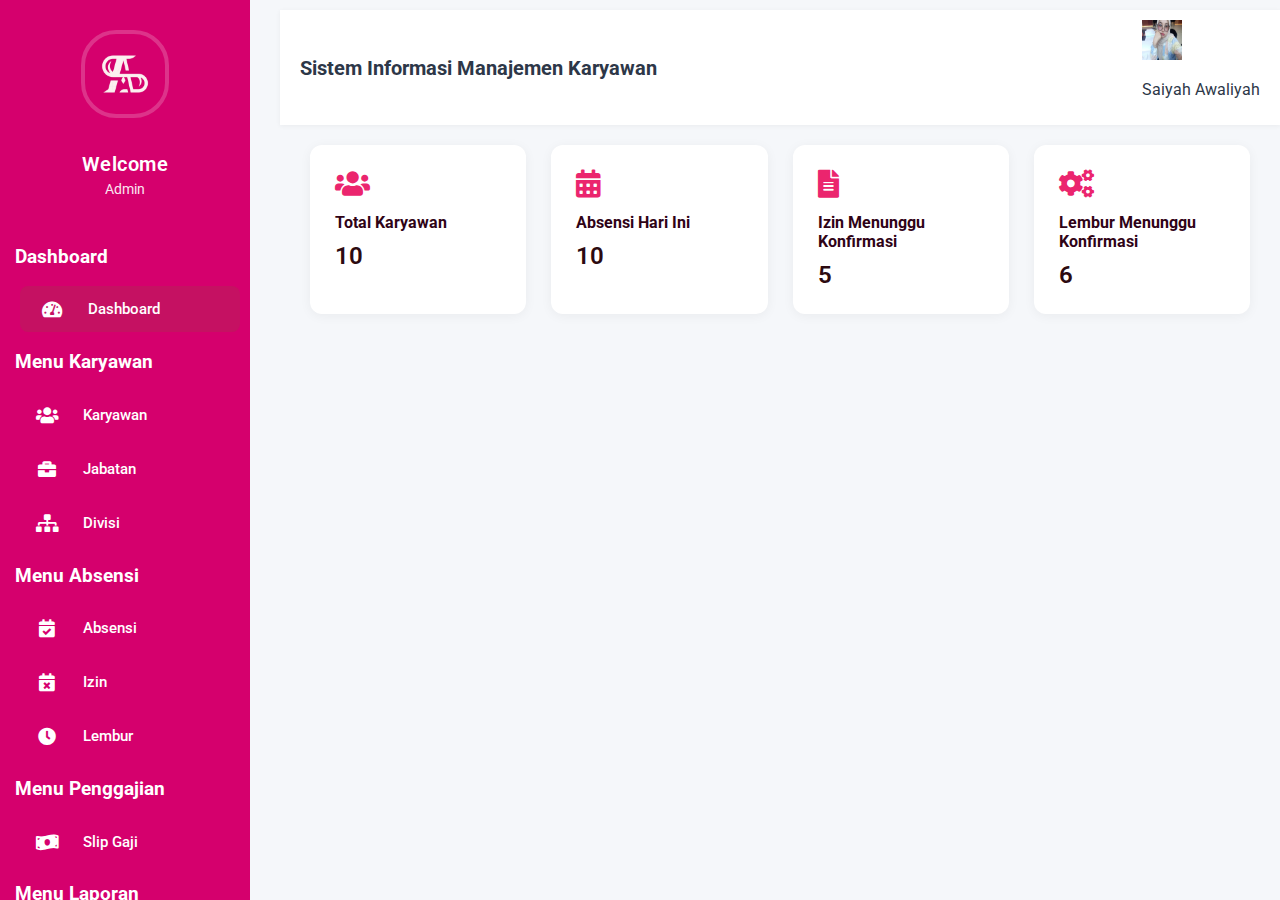
<file: index.html>
<!DOCTYPE html>
<html>
 <head>
  <title>
   (Saiyah Awaliyah_05TPLP005)Sistem Informasi Manajemen Karyawan)
  </title>
  <meta charset="UTF-8">
  <meta http-equiv="X-UA-Compatible" content="IE=edge">
  <meta name="viewport" content="width=device-width, initial-scale=1.0">
  <link href="https://cdnjs.cloudflare.com/ajax/libs/font-awesome/5.15.3/css/all.min.css" rel="stylesheet"/>
  <link href="https://fonts.googleapis.com/css2?family=Roboto:wght@400;500;700&amp;display=swap" rel="stylesheet"/>
  <link rel="stylesheet" href="style.css">
  <link rel="script" href="script.js">
  
 
  <script>
         function showSection(sectionId) {
            // Hide all sections first 
            var sections = document.querySelectorAll('.content-section'); 
            sections.forEach(function(section) { 
                section.style.display = 'none'; 
                section.classList.remove('active'); 
            }); 

            // Remove active class from all sidebar links 
            var sidebarLinks = document.querySelectorAll('.sidebar-menu a'); 
            sidebarLinks.forEach(function(link) { 
                link.classList.remove('active'); 
            }); 

            // Show the selected section and add active class 
            var selectedSection = document.getElementById(sectionId); 
            if (selectedSection) { 
                selectedSection.style.display = 'block'; 
                selectedSection.classList.add('active'); 
            } 

            // Add active class to clicked sidebar link 
            var activeLink = document.querySelector(`a[onclick="showSection('${sectionId}')"]`); 
            if (activeLink) { 
                activeLink.classList.add('active'); 
            } 

            // Special handling for logout 
            if (sectionId === 'logout') { 
                // Redirect to login.html
                window.location.href = 'login.html'; 
            } 
        }

        // When page loads, show dashboard by default 
        document.addEventListener('DOMContentLoaded', function() { 
            showSection('dashboard'); 
        });
        
       // Fungsi untuk mencari data karyawan
       function searchKaryawan() {
            const input = document.getElementById('searchKaryawan');
            const filter = input.value.toLowerCase();
            const table = document.getElementById('karyawanTableBody');
            const tr = table.getElementsByTagName('tr');

            for (let i = 0; i < tr.length; i++) {
                const td = tr[i].getElementsByTagName('td')[2]; // Kolom Nama Karyawan
                if (td) {
                    const txtValue = td.textContent || td.innerText;
                    tr[i].style.display = txtValue.toLowerCase().indexOf(filter) > -1 ? "" : "none";
                }
            }
        }

        // Fungsi untuk menambah data karyawan
        function addKaryawan() {
            const id = document.getElementById('inputIDKaryawan').value;
            const nama = document.getElementById('inputNamaKaryawan').value;
            const email = document.getElementById('inputEmailKaryawan').value;
            const alamat = document.getElementById('inputAlamatKaryawan').value;
            const jabatan = document.getElementById('inputJabatanKaryawan').value;

            const tableBody = document.getElementById('karyawanTableBody');
            const rowCount = tableBody.rows.length + 1; // Menghitung nomor urut

            const row = `<tr>
                <td>${rowCount}</td>
                <td>${id}</td>
                <td>${nama}</td>
                <td>${email}</td>
                <td>${alamat}</td>
                <td>${jabatan}</td>
                <td>
                    <a href="#" class="action-btn edit" onclick="editKaryawan(this)"><i class="fas fa-edit"></i></a>
                    <a href="#" class="action-btn delete" onclick="deleteKaryawan(this)"><i class="fas fa-trash"></i></a>
                </td>
            </tr>`;
            tableBody.innerHTML += row;

            // Reset form input
            document.getElementById('inputIDKaryawan').value = '';
            document.getElementById('inputNamaKaryawan').value = '';
            document.getElementById('inputEmailKaryawan').value = '';
            document.getElementById('inputAlamatKaryawan').value = '';
            document.getElementById('inputJabatanKaryawan').value = '';
        }

        // Fungsi untuk menghapus data karyawan
        function deleteKaryawan(row) {
            const i = row.parentNode.parentNode.rowIndex; // Mendapatkan indeks baris
            document.getElementById('karyawanTableBody').deleteRow(i - 1); // Menghapus baris
        }

        // Fungsi untuk mengedit data karyawan
        function editKaryawan(row) {
            const i = row.parentNode.parentNode.rowIndex; // Mendapatkan indeks baris
            const table = document.getElementById('karyawanTableBody');
            const selectedRow = table.rows[i - 1]; // Mendapatkan baris yang dipilih

            // Mengisi form input dengan data yang ada
            document.getElementById('inputIDKaryawan').value = selectedRow.cells[1].innerText; 
            document.getElementById('inputNamaKaryawan').value = selectedRow.cells[2].innerText; 
            document.getElementById('inputEmailKaryawan').value = selectedRow.cells[3].innerText; 
 document.getElementById('inputAlamatKaryawan').value = selectedRow.cells[4].innerText; 
            document.getElementById('inputJabatanKaryawan').value = selectedRow.cells[5].innerText; 

            // Menghapus baris yang dipilih
            deleteKaryawan(row);
        }
        function searchJabatan() {
            const input = document.getElementById('searchJabatan');
            const filter = input.value.toLowerCase();
            const table = document.getElementById('jabatanTableBody');
            const tr = table.getElementsByTagName('tr');

            for (let i = 0; i < tr.length; i++) {
                const td = tr[i].getElementsByTagName('td')[2]; // Kolom Nama Jabatan
                if (td) {
                    const txtValue = td.textContent || td.innerText;
                    tr[i].style.display = txtValue.toLowerCase().indexOf(filter) > -1 ? "" : "none";
                }
            }
        }

        // Fungsi untuk menambah data jabatan
        function addJabatan() {
            const kode = document.getElementById('inputKodeJabatan').value;
            const nama = document.getElementById('inputNamaJabatan').value;

            const tableBody = document.getElementById('jabatanTableBody');
            const rowCount = tableBody.rows.length + 1; // Menghitung nomor urut

            const row = `<tr>
                <td>${rowCount}</td>
                <td>${kode}</td>
                <td>${nama}</td>
                <td>
                    <a href="#" class="action-btn edit"><i class="fas fa-edit"></i></a>
                    <a href="#" class="action-btn delete" onclick="deleteJabatan(this)"><i class="fas fa-trash"></i></a>
                </td>
            </tr>`;
            tableBody.innerHTML += row;

            // Reset form input
            document.getElementById('inputKodeJabatan').value = '';
            document.getElementById('inputNamaJabatan').value = '';
        }

        // Fungsi untuk mencari data jabatan
        function searchJabatan() {
            const input = document.getElementById('searchJabatan');
            const filter = input.value.toLowerCase();
            const table = document.getElementById('jabatanTableBody');
            const tr = table.getElementsByTagName('tr');

            for (let i = 0; i < tr.length; i++) {
                const td = tr[i].getElementsByTagName('td')[2]; // Kolom Nama Jabatan
                if (td) {
                    const txtValue = td.textContent || td.innerText;
                    tr[i].style.display = txtValue.toLowerCase().indexOf(filter) > -1 ? "" : "none";
                }
            }
        }

        // Fungsi untuk menghapus data jabatan
        function deleteJabatan(row) {
            const i = row.parentNode.parentNode.rowIndex; // Mendapatkan indeks baris
            document.getElementById('jabatanTableBody').deleteRow(i - 1); // Menghapus baris
        }

        // Fungsi untuk menambah data divisi
        function addDivisi() {
            const id = document.getElementById('inputIDDivisi').value;
            const nama = document.getElementById('inputNamaDivisi').value;

            const tableBody = document.getElementById('divisiTableBody');
            const rowCount = tableBody.rows.length + 1; // Menghitung nomor urut

            const row = `<tr>
                <td>${rowCount}</td>
                <td>${id}</td>
                <td>${nama}</td>
                <td>
                    <a href="#" class="action-btn edit"><i class="fas fa-edit"></i></a>
                    <a href="#" class="action-btn delete" onclick="deleteDivisi(this)"><i class="fas fa-trash"></i></a>
                </td>
            </tr>`;
            tableBody.innerHTML += row;

            // Reset form input
            document.getElementById('inputIDDivisi').value = '';
            document.getElementById('inputNamaDivisi').value = '';
        }

        // Fungsi untuk mencari data divisi
        function searchDivisi() {
            const input = document.getElementById('searchDivisi');
            const filter = input.value.toLowerCase();
            const table = document.getElementById('divisiTableBody');
            const tr = table.getElementsByTagName('tr');

            for (let i = 0; i < tr.length; i++) {
                const td = tr[i].getElementsByTagName('td')[2]; // Kolom Nama Divisi
                if (td) {
                    const txtValue = td.textContent || td.innerText;
                    tr[i].style.display = txtValue.toLowerCase().indexOf(filter) > -1 ? "" : "none";
                }
            }
        }

        // Fungsi untuk menghapus data divisi
        function deleteDivisi(row) {
            const i = row.parentNode.parentNode.rowIndex; // Mendapatkan indeks baris
            document.getElementById('divisiTableBody').deleteRow(i - 1); // Menghapus baris
        }
        function searchIzin() {
            const input = document.getElementById('searchIzin');
            const filter = input.value.toLowerCase();
            const table = document.getElementById('izinTableBody');
            const tr = table.getElementsByTagName('tr');

            for (let i = 0; i < tr.length; i++) {
                const td = tr[i].getElementsByTagName('td')[1]; // Kolom Nama
                if (td) {
                    const txtValue = td.textContent || td.innerText;
                    tr[i].style.display = txtValue.toLowerCase().indexOf(filter) > -1 ? "" : "none";
                }
            }
        }

        function addAbsensi() {
            const id = document.getElementById('inputIDAbsensi').value;
            const nama = document.getElementById('inputNamaAbsensi').value;
            const tanggal = document.getElementById('inputTanggalAbsensi').value;
            const jamMasuk = document.getElementById('inputJamMasuk').value;
            const jamKeluar = document.getElementById('inputJamKeluar').value;

            if (id && nama && tanggal && jamMasuk && jamKeluar) {
                const tbody = document.getElementById('absensiTableBody');
                const rowCount = tbody.rows.length + 1; // Menghitung nomor urut

                const row = `<tr>
                    <td>${rowCount}</td>
                    <td>${id}</td>
                    <td>${nama}</td>
                    <td>${tanggal}</td>
                    <td>${jamMasuk}</td>
                    <td>${jamKeluar}</td>
                    <td>
                        <a href="#" class="action-btn edit"><i class="fas fa-edit"></i></a>
                        <a href="#" class="action-btn delete" onclick="deleteAbsensi(this)"><i class="fas fa-trash "></i></a>
                    </td>
                </tr>`;
                tbody.innerHTML += row;
                clearForm();
            } else {
                alert("Semua kolom harus diisi!");
            }
        }

        function deleteAbsensi(element) {
            element.parentNode.parentNode.remove();
        }

        function searchAbsensi() {
            const query = document.getElementById('searchAbsensi').value.toLowerCase();
            const rows = document.getElementById('absensiTableBody').rows;
            for (let i = 0; i < rows.length; i++) {
                const nama = rows[i].cells[2].textContent.toLowerCase();
                if (nama.includes(query)) {
                    rows[i].style.display = '';
                } else {
                    rows[i].style.display = 'none';
                }
            }
        }

        function clearForm() {
            document.getElementById('inputIDAbsensi').value = '';
            document.getElementById('inputNamaAbsensi').value = '';
            document.getElementById('inputTanggalAbsensi').value = '';
            document.getElementById('inputJamMasuk').value = '';
            document.getElementById('inputJamKeluar').value = '';
        }

        // Fungsi untuk menambah data izin
        function addIzin() {
            const id = document.getElementById('inputIDIzin').value;
            const nama = document.getElementById('inputNamaIzin').value;
            const tanggal = document.getElementById('inputTanggalIzin').value;
            const keterangan = document.getElementById('inputKeteranganIzin').value;
            const status = document.getElementById('inputStatusIzin').value; // Ambil nilai status dari dropdown

            const tableBody = document.getElementById('izinTableBody');
            const rowCount = tableBody.rows.length + 1; // Menghitung nomor urut

            const row = `<tr>
                <td>${rowCount}</td>
                <td>${id}</td>
                <td>${nama}</td>
                <td>${tanggal}</td>
                <td>${keterangan}</td>
                <td>${status}</td> <!-- Tambahkan status ke baris -->
                <td>
                    <a href="#" class="action-btn edit"><i class="fas fa-edit"></i></a>
                    <a href="#" class="action-btn delete" onclick="deleteIzin(this)"><i class="fas fa-trash"></i></a>
                </td>
            </tr>`;
            tableBody.innerHTML += row;

            // Reset input fields
            resetIzinForm(); // Pastikan Anda memiliki fungsi ini untuk mereset form
        }

        // Fungsi untuk mencari data izin
        function searchIzin() {
            const input = document.getElementById('searchIzin');
            const filter = input.value.toLowerCase();
            const table = document.getElementById('izinTableBody');
            const tr = table.getElementsByTagName('tr');

            for (let i = 0; i < tr.length; i++) {
                const td = tr[i].getElementsByTagName('td')[2]; // Kolom Nama
                if (td) {
                    const txtValue = td.textContent || td.innerText;
                    tr[i].style.display = txtValue.toLowerCase().indexOf(filter) > -1 ? "" : "none";
                }
            }
        }

        // Fungsi untuk menghapus data izin
        function deleteIzin(row) {
            const i = row.parentNode.parentNode.rowIndex; // Mendapatkan indeks baris
            document.getElementById('izinTableBody').deleteRow(i - 1); // Menghapus baris
        }

        // Fungsi untuk menambah data lembur
        function addLembur() {
            const id = document.getElementById('inputIDLembur').value;
            const nama = document.getElementById('inputNamaLembur').value;
            const tanggal = document.getElementById('inputTanggalLembur').value;
            const jamLembur = document.getElementById('inputJamLembur').value;
            const keterangan = document.getElementById('inputKeteranganLembur').value;
            const status = document.getElementById('inputStatusLembur').value; // Ambil nilai status dari dropdown

            const tableBody = document.getElementById('lemburTableBody');
            const rowCount = tableBody.rows.length + 1; // Menghitung nomor urut

            const row = `<tr>
                <td>${rowCount}</td>
                <td>${id}</td>
                <td>${nama}</td>
                <td>${tanggal}</td>
                <td>${jamLembur}</td>
                <td>${keterangan}</td>
                <td>${status}</td> <!-- Tambahkan status ke baris -->
                <td>
                    <a href="#" class="action-btn edit"><i class="fas fa-edit"></i></a>
                    <a href="#" class="action-btn delete" onclick="deleteLembur(this)"><i class="fas fa-trash"></i></a>
                </td>
            </tr>`;
            tableBody.innerHTML += row;

            // Reset input fields
            resetLemburForm(); // Pastikan Anda memiliki fungsi ini untuk mereset form
        }

        // Fungsi untuk mencari data lembur
        function searchLembur() {
            const input = document.getElementById('searchLembur');
            const filter = input.value.toLowerCase();
            const table = document.getElementById('lemburTableBody');
            const tr = table.getElementsByTagName('tr');

            for (let i = 0; i < tr.length; i++) {
                const td = tr[i].getElementsByTagName('td')[2]; // Kolom Nama
                if (td) {
                    const txtValue = td.textContent || td.innerText;
                    tr[i].style.display = txtValue.toLowerCase().indexOf(filter) > -1 ? "" : "none";
                }
            }
        }

        // Fungsi untuk menghapus data lembur
        function deleteLembur(row) {
            const i = row.parentNode.parentNode.rowIndex; // Mendapatkan indeks baris
            document.getElementById('lemburTableBody').deleteRow(i - 1); // Menghapus baris
        }


        // Fungsi untuk menambah data gaji
        function addGaji() {
            const id = document.getElementById('inputIDGaji').value;
            const nama = document.getElementById('inputNamaGaji').value;
            const gajiPokok = document.getElementById('inputGajiPokok').value;
            const tunjangan = document.getElementById('inputTunjangan').value;
            const lembur = document.getElementById('inputLembur').value;
            const potongan = document.getElementById('inputPotongan').value;
            const totalGaji = document.getElementById('inputTotalGaji').value;
            const periode = document.getElementById('inputPeriode').value;

            const tableBody = document.getElementById('gajiTableBody');
            const rowCount = tableBody.rows.length + 1;

            const row = tableBody.insertRow(rowCount);
            row.innerHTML = `
                <td>${rowCount}</td>
                <td>${id}</td>
                <td>${nama}</td>
                <td>${gajiPokok}</td>
                <td>${tunjangan}</td>
                <td>${lembur}</td>
                <td>${potongan}</td>
                <td>${totalGaji}</td>
                <td>${periode}</td>
                <td><span class="badge success">Dibayar</span></td>
                <td>
                    <a href="#" class="action-btn edit" onclick="editGaji(this)"><i class="fas fa-edit"></i></a>
                    <a href="#" class="action-btn print" onclick="printSlipGaji(this)"><i class="fas fa-print"></i></a>
                    <a href="#" class="action-btn delete" onclick="deleteGaji(this)"><i class="fas fa-trash"></i></a>
                </td>
            `;

            // Simpan data ke Local Storage
            saveDataToLocalStorage();

            // Reset input fields
            document.getElementById('inputIDGaji').value = '';
            document.getElementById('inputNamaGaji').value = '';
            document.getElementById('inputGajiPokok').value = '';
            document.getElementById('inputTunjangan').value = '';
            document.getElementById('inputLembur').value = '';
            document.getElementById('inputPotongan').value = '';
            document.getElementById('inputTotalGaji').value = '';
            document.getElementById('inputPeriode').value = '';
        }

        // Fungsi untuk menyimpan data ke Local Storage
        function saveDataToLocalStorage() {
            const tableBody = document.getElementById('karyawanTableBody');
            const rows = tableBody.getElementsByTagName('tr');
            const data = [];

            for (let i = 0; i < rows.length; i++) {
                const cells = rows[i].getElementsByTagName('td');
                const rowData = {
                    id: cells[1].innerText,
                    nama: cells[2].innerText,
                    email: cells[3].innerText,
                    alamat: cells[4].innerText,
                    jabatan: cells[5].innerText
                };
                data.push(rowData);
            }

            localStorage.setItem('karyawanData', JSON.stringify(data));
        }

        // Fungsi untuk mencari data gaji
        function searchGaji() {
            const input = document.getElementById('searchGaji');
            const filter = input.value.toLowerCase();
            const table = document.getElementById('gajiTableBody');
            const tr = table.getElementsByTagName('tr');

            for (let i = 0; i < tr.length; i++) {
                const td = tr[i].getElementsByTagName('td')[2]; // Kolom Nama
                if (td) {
                    const txtValue = td.textContent || td.innerText;
                    tr[i].style.display = txtValue.toLowerCase().indexOf(filter) > -1 ? "" : "none";
                }
            }
        }

        // Fungsi untuk menghapus data gaji
        function deleteGaji(row) {
            const i = row.parentNode.parentNode.rowIndex; // Mendapatkan indeks baris
            document.getElementById('gajiTableBody').deleteRow(i - 1); // Menghapus baris
        }

        // Fungsi untuk mengedit data gaji
        function editGaji(row) {
            const i = row.parentNode.parentNode.rowIndex; // Mendapatkan indeks baris
            const table = document.getElementById('gajiTableBody');
            const selectedRow = table.rows[i - 1];

            // Mengisi form input dengan data yang ada
            document.getElementById('inputIDGaji').value = selectedRow.cells[1].innerText;
            document.getElementById('inputNamaGaji').value = selectedRow.cells[2].innerText;
            document.getElementById('inputGajiPokok').value = selectedRow.cells[3].innerText;
            document.getElementById('inputTunjangan').value = selectedRow.cells[4].innerText;
            document.getElementById('inputLembur').value = selectedRow.cells[5].innerText;
            document.getElementById('inputPotongan').value = selectedRow.cells[6].innerText;
            document.getElementById('inputTotalGaji').value = selectedRow.cells[7].innerText;
            document.getElementById('inputPeriode').value = selectedRow.cells[8].innerText;

            // Menghapus baris yang dipilih
            deleteGaji(row);
        }

        // Fungsi untuk mencetak slip gaji per orang
        function printSlipGaji(row) {
            // Mendapatkan baris yang berisi tombol cetak yang diklik
            const rowToPrint = row.closest('tr');
            const cells = rowToPrint.getElementsByTagName('td');

            // Mengambil data dari sel
            const idKaryawan = cells[1].innerText;
            const nama = cells[2].innerText;
            const gajiPokok = cells[3].innerText;
            const tunjangan = cells[4].innerText;
            const lembur = cells[5].innerText;
            const potongan = cells[6].innerText;
            const totalGaji = cells[7].innerText;
            const periode = cells[8].innerText;
            const status = cells[9].innerText;

            // Membuat konten slip gaji
            const slipContent = `
                <h2>Slip Gaji Karyawan</h2>
                <p>ID Karyawan: ${idKaryawan}</p>
                <p>Nama: ${nama}</p>
                <p>Gaji Pokok: ${gajiPokok}</p>
                <p>Tunjangan: ${tunjangan}</p>
                <p>Lembur: ${lembur}</p>
                <p>Potongan: ${potongan}</p>
                <p>Total Gaji: ${totalGaji}</p>
                <p>Periode: ${periode}</p>
                <p>Status: ${status}</p>
            `;

            // Membuka jendela baru untuk mencetak
            const printWindow = window.open('', '', 'height=600,width=800');
            printWindow.document.write('<html><head><title>Slip Gaji</title>');
            printWindow.document.write('</head><body>');
            printWindow.document.write(slipContent);
            printWindow.document.write('</body></html>');
            printWindow.document.close(); // Menutup dokumen
            printWindow.print(); // Memanggil dialog cetak
        }

        // Fungsi untuk menampilkan data absensi dari localStorage
        function loadAbsensiData() {
            const absensiData = JSON.parse(localStorage.getItem('absensiData')) || [];
            addAbsensiData(absensiData);
        }

        // Fungsi untuk mereset form input
        function resetAbsensiForm() {
            document.getElementById('inputID').value = '';
            document.getElementById('inputNama').value = '';
            document.getElementById('inputTanggal').value = '';
            document.getElementById('inputJamMasuk').value = '';
            document.getElementById('inputJamKeluar').value = '';
        }

        // Panggil loadAbsensiData saat halaman dimuat
        document.addEventListener('DOMContentLoaded', loadAbsensiData);

        // Fungsi untuk memuat data karyawan dari localStorage
        function loadKaryawanData() {
            const karyawanData = JSON.parse(localStorage.getItem('karyawanData')) || [];
            const tableBody = document.getElementById('karyawanTableBody');
            tableBody.innerHTML = ''; // Kosongkan tabel sebelum menambahkan data baru
            karyawanData.forEach((item, index) => {
                const row = `<tr>
                    <td>${index + 1}</td>
                    <td>${item.id}</td>
                    <td>${item.nama}</td>
                    <td>${item.email}</td>
                    <td>${item.alamat}</td>
                    <td>${item.jabatan}</td>
                    <td>
                        <a href="#" class="action-btn edit" onclick="editKaryawan(${index})"><i class="fas fa-edit"></i></a>
                        <a href="#" class="action-btn delete" onclick="deleteKaryawan(${index})"><i class="fas fa-trash"></i></a>
                    </td>
                </tr>`;
                tableBody.innerHTML += row;
            });
        }

        // Fungsi untuk memuat data dari Local Storage saat halaman dimuat
        function loadDataFromLocalStorage() {
            const data = JSON.parse(localStorage.getItem('gajiData'));
            if (data) {
                const tableBody = document.getElementById('gajiTableBody');
                data.forEach((item, index) => {
                    const row = tableBody.insertRow(index);
                    row.innerHTML = `
                        <td>${index + 1}</td>
                        <td>${item.id}</td>
                        <td>${item.nama}</td>
                        <td>${item.gajiPokok}</td>
                        <td>${item.tunjangan}</td>
                        <td>${item.lembur}</td>
                        <td>${item.potongan}</td>
                        <td>${item.totalGaji}</td>
                        <td>${item.periode}</td>
                        <td><span class="badge success">${item.status}</span></td>
                        <td>
                            <a href="#" class="action-btn edit" onclick="editGaji(this)"><i class="fas fa-edit"></i></a>
                            <a href="#" class="action-btn print" onclick="printSlipGaji(this)"><i class="fas fa-print"></i></a>
                            <a href="#" class="action-btn delete" onclick="deleteGaji(this)"><i class="fas fa-trash"></i></a>
                        </td>
                    `;
                });
            }
        }

        // Panggil fungsi loadDataFromLocalStorage saat halaman dimuat
        window.onload = loadDataFromLocalStorage;

        // Fungsi untuk menambah data laporan
        function addLaporan() {
            const id = document.getElementById('inputIDLaporan').value;
            const nama = document.getElementById('inputNamaLaporan').value;
            const bulan = document.getElementById('inputBulanLaporan').value;
            const status = document.getElementById('inputStatusLaporan').value;

            // Validasi input
            if (!id || !nama || !bulan || !status) {
                alert("Semua field harus diisi!");
                return;
            }

            const tableBody = document.getElementById('laporanTableBody');
            const rowCount = tableBody.rows.length + 1;

            const row = tableBody.insertRow(rowCount);
            row.innerHTML = `
                <td>${rowCount}</td>
                <td>${id}</td>
                <td>${nama}</td>
                <td>${bulan}</td>
                <td>${status}</td>
                <td>
                    <a href="#" class="action-btn edit" onclick="editLaporan(this)">Edit</a>
                    <a href="#" class="action-btn delete" onclick="deleteLaporan(this)">Hapus</a>
                </td>
            `;

            // Reset input fields
            resetLaporanForm();
        }

        // Fungsi untuk mengedit data laporan
        function editLaporan(element) {
            const row = element.closest('tr');
            const cells = row.getElementsByTagName('td');

            document.getElementById('inputIDLaporan').value = cells[1].innerText;
            document.getElementById('inputNamaLaporan').value = cells[2].innerText;
            document.getElementById('inputBulanLaporan').value = cells[3].innerText;
            document.getElementById('inputStatusLaporan').value = cells[4].innerText;

            // Hapus baris setelah edit
            deleteLaporan(element);
        }

        // Fungsi untuk menghapus data laporan
        function deleteLaporan(element) {
            const row = element.closest('tr');
            row.parentNode.removeChild(row);
        }

        // Fungsi untuk mencetak laporan
        function printLaporan() {
            const table = document.getElementById('laporanTableBody');
            const rows = table.getElementsByTagName('tr');
            let slipContent = `
                <h2>Data Laporan</h2>
                <table border="1">
                    <tr>
                        <th>No</th>
                        <th>ID Laporan</th>
                        <th>Nama Laporan</th>
                        <th>Bulan</th>
                        <th>Status</th>
                    </tr>
            `;

            for (let i = 0; i < rows.length; i++) {
                const cells = rows[i].getElementsByTagName('td');
                slipContent += `
                    <tr>
                        <td>${cells[0].innerText}</td>
                        <td>${cells[1].innerText}</td>
                        <td>${cells[2].innerText}</td>
                        <td>${cells[3].innerText}</td>
                        <td>${cells[4].innerText}</td>
                    </tr>
                `;
            }

            slipContent += `</table>`;

            const newWindow = window.open('', '', 'height=600,width=800');
            newWindow.document.write('<html><head><title>Laporan</title></head><body>');
            newWindow.document.write(slipContent);
            newWindow.document.write('</body></html>');
            newWindow.document.close();
            newWindow.print();
        }

        // Fungsi untuk mereset form input
        function resetLaporanForm() {
            document.getElementById('inputIDLaporan').value = '';
            document.getElementById('inputNamaLaporan').value = '';
            document.getElementById('inputBulanLaporan').value = '';
            document.getElementById('inputStatusLaporan').value = '';
        }
        
  </script>
  <!-- sidebar Menu -->
 </head>
 <body>
  <div class="sidebar">
   <div class="sidebar-header">
    <img alt="User profile picture" height="50" src="iya.jpg"/>
    <h3>
     Welcome
    </h3>
    <p>
     Admin
    </p>
   </div>
   <div class="sidebar-menu">
    <h3>Dashboard</h3>
    <a href="#" onclick="showSection('dashboard')">
        <i class="fas fa-tachometer-alt"></i>
        <span>Dashboard</span>
    </a>
    <h3>Menu Karyawan</h3>
    <a href="#" onclick="showSection('karyawan')">
        <i class="fas fa-users"></i>
        <span>Karyawan</span>
    </a>
    <a href="#" onclick="showSection('jabatan')">
        <i class="fas fa-briefcase"></i>
        <span>Jabatan</span>
    </a>
    <a href="#" onclick="showSection('divisi')">
        <i class="fas fa-sitemap"></i>
        <span>Divisi</span>
    </a>
    
    <h3>Menu Absensi</h3>
    <a href="#" onclick="showSection('absensi')">
        <i class="fas fa-calendar-check"></i>
        <span>Absensi</span>
    </a>
    <a href="#" onclick="showSection('izin')">
        <i class="fas fa-calendar-times"></i>
        <span>Izin</span>
    </a>
    <a href="#" onclick="showSection('lembur')">
        <i class="fas fa-clock"></i>
        <span>Lembur</span>
    </a>

    <h3>Menu Penggajian</h3>
    <a href="#" onclick="showSection('penggajian')">
        <i class="fas fa-money-bill-wave"></i>
        <span>Slip Gaji</span>
    </a>
    <h3>Menu Laporan</h3>
    <a href="#" onclick="showSection('laporan')">
        <i class="fas fa-file-alt"></i>
        <span>Cetak Laporan</span>
    </a>

    <h3>Menu Admin</h3>
    <a href="#" onclick="showSection('logout')">Logout</a>
       
    </a>
   </div>
  </div>
  <!-- Dashboard -->
  <div class="main-content">
   <div class="header">
    <h1>
     Sistem Informasi Manajemen Karyawan
    </h1>
    <div class="user-info">
     <img alt="User profile picture" height="40" src="mee.jpg" width="40"/>
     <p>
      Saiyah Awaliyah
     </p>
    </div>
   </div>
   <div class="content-section active" id="dashboard">
    <div class="dashboard-cards">
     <div class="card">
      <i class="fas fa-users">
      </i>
      <h3>
       Total Karyawan
      </h3>
      <p>
       10
      </p>
     </div>
     <div class="card">
      <i class="fas fa-calendar-alt">
      </i>
      <h3>
       Absensi Hari Ini
      </h3>
      <p>
       10
      </p>
     </div>
     <div class="card">
      <i class="fas fa-file-alt">
      </i>
      <h3>
       Izin Menunggu Konfirmasi
      </h3>
      <p>
       5
      </p>
     </div>
     <div class="card">
      <i class="fas fa-cogs">
      </i>
      <h3>
       Lembur Menunggu Konfirmasi
      </h3>
      <p>
       6
      </p>
     </div>
    </div>
   </div>
   <!-- Karyawan -->
   <div class="content-section" id="karyawan">
    <div class="table-container">
        <h2>Data Karyawan</h2>
        
        <!-- Form Input untuk Menambah Karyawan -->
        <div class="form-container">
            <input type="text" id="inputIDKaryawan" placeholder="ID Karyawan" required>
            <input type="text" id="inputNamaKaryawan" placeholder="Nama" required>
            <input type="email" id="inputEmailKaryawan" placeholder="Email" required>
            <input type="text" id="inputAlamatKaryawan" placeholder="Alamat" required>
            <input type="text" id="inputJabatanKaryawan" placeholder="Jabatan" required>
            <button onclick="addKaryawan()">Tambah Karyawan</button>
        </div>

        <!-- Kolom Pencarian Karyawan -->
        <div class="search-container">
            <input type="text" id="searchKaryawan" onkeyup="searchKaryawan()" placeholder="Cari berdasarkan nama...">
        </div>

        <table>
            <thead>
                <tr>
                    <th>No</th>
                    <th>ID Karyawan</th>
                    <th>Nama</th>
                    <th>Email</th>
                    <th>Alamat</th>
                    <th>Jabatan</th>
                    <th>Aksi</th>
                </tr>
            </thead>
            <tbody id="karyawanTableBody">
                <tr>
                    <td>1</td>
                    <td>001</td>
                    <td>Saiyah Awaliyah</td>
                    <td>saiyah@example.com</td>
                    <td>Jl. Merdeka No. 1</td>
                    <td>Manager</td>
                    <td>
                        <a href="#" class="action-btn edit"><i class="fas fa-edit"></i></a>
                        <a href="#" class="action-btn delete" onclick="deleteKaryawan(this)"><i class="fas fa-trash"></i></a>
                    </td>
                </tr>
                <tr>
                    <td>2</td>
                    <td>002</td>
                    <td>Ahmad Zulkarnain</td>
                    <td>ahmad@example.com</td>
                    <td>Jl. Kebangsaan No. 2</td>
                    <td>Staff</td>
                    <td>
                        <a href="#" class="action-btn edit"><i class="fas fa-edit"></i></a>
                        <a href="#" class="action-btn delete" onclick="deleteKaryawan(this)"><i class="fas fa-trash"></i></a>
                    </td>
                </tr>
                <tr>
                    <td>3</td>
                    <td>003</td>
                    <td>Rina Sari</td>
                    <td>rina@example.com</td>
                    <td>Jl. Pahlawan No. 3</td>
                    <td>HR</td>
                    <td>
                        <a href="#" class="action-btn edit"><i class="fas fa-edit"></i></a>
                        <a href="#" class="action-btn delete" onclick="deleteKaryawan(this)"><i class="fas fa-trash"></i></a>
                    </td>
                </tr>
                <tr>
                    <td>4</td>
                    <td>004</td>
                    <td>Budi Santoso</td>
                    <td>budi@example.com</td>
                    <td>Jl. Cendana No. 4</td>
                    <td>IT Support</td>
                    <td>
                        <a href="#" class="action-btn edit"><i class="fas fa-edit"></i></a>
                        <a href="#" class="action-btn delete" onclick="deleteKaryawan(this)"><i class="fas fa-trash"></i></a>
                    </td>
                </tr>
                <tr>
                    <td>5</td>
                    <td>005</td>
                    <td>Lisa Putri</td>
                    <td>lisa@example.com</td>
                    <td>Jl. Melati No. 5</td>
                    <td>Marketing</td>
                    <td>
                        <a href="#" class="action-btn edit"><i class="fas fa-edit"></i></a>
                        <a href="#" class="action-btn delete" onclick="deleteKaryawan(this)"><i class="fas fa-trash"></i></a>
                    </td>
                </tr>
                <tr>
                    <td>6</td>
                    <td>006</td>
                    <td>Fajar Nugroho</td>
                    <td>fajar@example.com</td>
                    <td>Jl. Anggrek No. 6</td>
                    <td>Finance</td>
                    <td>
                        <a href="#" class="action-btn edit"><i class="fas fa-edit"></i></a>
                        <a href="#" class="action-btn delete" onclick="deleteKaryawan(this)"><i class="fas fa-trash"></i></a>
                    </td>
                </tr>
                <tr>
                    <td>7</td>
                    <td>007</td>
                    <td>Indah Permatasari</td>
                    <td>indah@example.com</td>
                    <td>Jl. Mawar No. 7</td>
                    <td>Designer</td>
                    <td>
                        <a href="#" class="action-btn edit"><i class="fas fa-edit"></i></a>
                        <a href="#" class="action-btn delete" onclick="deleteKaryawan(this)"><i class="fas fa-trash"></i></a>
                    </td>
                </tr>
                <tr>
                    <td>8</td>
                    <td>008</td>
                    <td>Rudi Hartono</td>
                    <td>rudi@example.com</td>
                    <td>Jl. Kenanga No. 8</td>
                    <td>Sales</td>
                    <td>
                        <a href="#" class="action-btn edit"><i class="fas fa-edit"></i></a>
                        <a href="#" class="action-btn delete" onclick="deleteKaryawan(this)"><i class="fas fa-trash"></i></a>
                    </td>
                </tr>
                <tr>
                    <td>9</td>
                    <td>009</td>
                    <td>Wati Sari</td>
                    <td>wati@example.com</td>
                    <td>Jl. Flamboyan No. 9</td>
                    <td>Admin</td>
                    <td>
                        <a href="#" class="action-btn edit"><i class="fas fa-edit"></i></a>
                        <a href="#" class="action-btn delete" onclick="deleteKaryawan(this)"><i class="fas fa-trash"></i></a>
                    </td>
                </tr>
                <tr>
                    <td>10</td>
                    <td>010</td>
                    <td>Rizky Pratama</td>
                    <td>rizky@example.com</td>
                    <td>Jl. Srikaya No. 10</td>
                    <td>Logistik</td>
                    <td>
                        <a href="#" class="action-btn edit"><i class="fas fa-edit"></i></a>
                        <a href="#" class="action-btn delete" onclick="deleteKaryawan(this)"><i class="fas fa-trash"></i></a>
                    </td>
                </tr>
            </tbody>
        </table>
    </div>
   </div>
   <!-- Jabatan Karyawan -->
<div class="content-section" id="jabatan">
    <div class="table-container">
        <h2>Data Jabatan</h2>
        <!-- From tambah jabatan Karyawan -->
        <div class="form-container">
            <input type="text" id="inputKodeJabatan" placeholder="Kode Jabatan" required>
            <input type="text" id="inputNamaJabatan" placeholder="Nama Jabatan" required>
            <button onclick="addJabatan()">Tambah Jabatan</button>
        </div>
<!-- Kolom Pencarian jabatan Karyawan -->
        <div class="search-container">
            <input type="text" id="searchJabatan" onkeyup="searchJabatan()" placeholder="Cari berdasarkan nama...">
        </div>

        <table>
            <thead>
                <tr>
                    <th>No</th>
                    <th>Kode Jabatan</th>
                    <th>Nama Jabatan</th>
                    <th>Aksi</th>
                </tr>
            </thead>
            <tbody id="jabatanTableBody">
                <tr>
                    <td>1</td>
                    <td>J001</td>
                    <td>Manager</td>
                    <td>
                        <a href="#" class="action-btn edit"><i class="fas fa-edit"></i></a>
                        <a href="#" class="action-btn delete" onclick="deleteJabatan(this)"><i class="fas fa-trash"></i></a>
                    </td>
                </tr>
                <tr>
                    <td>2</td>
                    <td>J002</td>
                    <td>Staff</td>
                    <td>
                        <a href="#" class="action-btn edit"><i class="fas fa-edit"></i></a>
                        <a href="#" class="action-btn delete" onclick="deleteJabatan(this)"><i class="fas fa-trash"></i></a>
                    </td>
                </tr>
                <tr>
                    <td>3</td>
                    <td>J003</td>
                    <td>HR</td>
                    <td>
                        <a href="#" class="action-btn edit"><i class="fas fa-edit"></i></a>
                        <a href="#" class="action-btn delete" onclick="deleteJabatan(this)"><i class="fas fa-trash"></i></a>
                    </td>
                </tr>
                <tr>
                    <td>4</td>
                    <td>J004</td>
                    <td>IT Support</td>
                    <td>
                        <a href="#" class="action-btn edit"><i class="fas fa-edit"></i></a>
                        <a href="#" class="action-btn delete" onclick="deleteJabatan(this)"><i class="fas fa-trash"></i></a>
                    </td>
                </tr>
                <tr>
                    <td>5</td>
                    <td>J005</td>
                    <td>Marketing</td>
                    <td>
                        <a href="#" class="action-btn edit"><i class="fas fa-edit"></i></a>
                        <a href="#" class="action-btn delete" onclick="deleteJabatan(this)"><i class="fas fa-trash"></i></a>
                    </td>
                </tr>
                <tr>
                    <td>6</td>
                    <td>J006</td>
                    <td>Finance</td>
                    <td>
                        <a href="#" class="action-btn edit"><i class="fas fa-edit"></i></a>
                        <a href="#" class="action-btn delete" onclick="deleteJabatan(this)"><i class="fas fa-trash"></i></a>
                    </td>
                </tr>
                <tr>
                    <td>7</td>
                    <td>J007</td>
                    <td>Designer</td>
                    <td>
                        <a href="#" class="action-btn edit"><i class="fas fa-edit"></i></a>
                        <a href="#" class="action-btn delete" onclick="deleteJabatan(this)"><i class="fas fa-trash"></i></a>
                    </td>
                </tr>
                <tr>
                    <td>8</td>
                    <td>J008</td>
                    <td>Sales</td>
                    <td>
                        <a href="#" class="action-btn edit"><i class="fas fa-edit"></i></a>
                        <a href="#" class="action-btn delete" onclick="deleteJabatan(this)"><i class="fas fa-trash"></i></a>
                    </td>
                </tr>
                <tr>
                    <td>9</td>
                    <td>J009</td>
                    <td>Admin</td>
                    <td>
                        <a href="#" class="action-btn edit"><i class="fas fa-edit"></i></a>
                        <a href="#" class="action-btn delete" onclick="deleteJabatan(this)"><i class="fas fa-trash"></i></a>
                    </td>
                </tr>
                <tr>
                    <td>10</td>
                    <td>J010</td>  
                    <td>Logistik</td>
                    <td>
                        <a href="#" class="action-btn edit"><i class="fas fa-edit"></i></a>
                        <a href="#" class="action-btn delete" onclick="deleteJabatan(this)"><i class="fas fa-trash"></i></a>
                    </td>
                </tr>
            </tbody>
        </table>
    </div>
</div>
<!-- divisi Karyawan -->
<div class="content-section" id="divisi">
    <div class="table-container">
        <h2>Data Divisi</h2>
        <!-- from divisi Karyawan -->
        <div class="form-container">
            <input type="text" id="inputIDDivisi" placeholder="ID Divisi" required>
            <input type="text" id="inputNamaDivisi" placeholder="Nama Divisi" required>
            <button onclick="addDivisi()">Tambah Divisi</button>
        </div>
<!-- Kolom Pencarian divisi Karyawan -->
        <div class="search-container">
            <input type="text" id="searchDivisi" onkeyup="searchDivisi()" placeholder="Cari berdasarkan nama...">
        </div>

        <table>
            <thead>
                <tr>
                    <th>No</th>
                    <th>ID Divisi</th>
                    <th>Nama Divisi</th>
                    <th>Aksi</th>
                </tr>
            </thead>
            <tbody id="divisiTableBody">
                <tr>
                    <td>1</td>
                    <td>D001</td>
                    <td>Divisi Sumber Daya Manusia</td>
                    <td>
                        <a href="#" class="action-btn edit"><i class="fas fa-edit"></i></a>
                        <a href="#" class="action-btn delete" onclick="deleteDivisi(this)"><i class="fas fa-trash"></i></a>
                    </td>
                </tr>
                <tr>
                    <td>2</td>
                    <td>D002</td>
                    <td>Divisi Keuangan</td>
                    <td>
                        <a href="#" class="action-btn edit"><i class="fas fa-edit"></i></a>
                        <a href="#" class="action-btn delete" onclick="deleteDivisi(this)"><i class="fas fa-trash"></i></a>
                    </td>
                </tr>
                <tr>
                    <td>3</td>
                    <td>D003</td>
                    <td>Divisi Pemasaran</td>
                    <td>
                        <a href="#" class="action-btn edit"><i class="fas fa-edit"></i></a>
                        <a href="#" class="action-btn delete" onclick="deleteDivisi(this)"><i class="fas fa-trash"></i></a>
                    </td>
                </tr>
                <tr>
                    <td>4</td>
                    <td>D004</td>
                    <td>Divisi IT</td>
                    <td>
                        <a href="#" class="action-btn edit"><i class="fas fa-edit"></i></a>
                        <a href="#" class="action-btn delete" onclick="deleteDivisi(this)"><i class="fas fa-trash"></i></a>
                    </td>
                </tr>
                <tr>
                    <td>5</td>
                    <td>D005</td>
                    <td>Divisi Operasional</td>
                    <td>
                        <a href="#" class="action-btn edit"><i class="fas fa-edit"></i></a>
                        <a href="#" class="action-btn delete" onclick="deleteDivisi(this)"><i class="fas fa-trash"></i></a>
                    </td>
                </tr>
                <tr>
                    <td>6</td>
                    <td>D006</td>
                    <td>Divisi Penjualan</td>
                    <td>
                        <a href="#" class="action-btn edit"><i class="fas fa-edit"></i></a>
                        <a href="#" class="action-btn delete" onclick="deleteDivisi(this)"><i class="fas fa-trash"></i></a>
                    </td>
                </tr>
                <tr>
                    <td>7</td>
                    <td>D007</td>
                    <td>Divisi Riset dan Pengembangan</td>
                    <td>
                        <a href="#" class="action-btn edit"><i class="fas fa-edit"></i></a>
                        <a href="#" class="action-btn delete" onclick="deleteDivisi(this)"><i class="fas fa-trash"></i></a>
                    </td>
                </tr>
                <tr>
                    <td>8</td>
                    <td>D008</td>
                    <td>Divisi Hukum</td>
                    <td>
                        <a href="#" class="action-btn edit"><i class="fas fa-edit"></i></a>
                        <a href="#" class="action-btn delete" onclick="deleteDivisi(this)"><i class="fas fa-trash"></i></a>
                    </td>
                </tr>
                <tr>
                    <td>9</td>
                    <td>D009</td>
                    <td>Divisi Kualitas</td>
                    <td>
                        <a href="#" class="action-btn edit"><i class="fas fa-edit"></i></a>
                        <a href="#" class="action-btn delete" onclick="deleteDivisi(this)"><i class="fas fa-trash"></i></a>
                    </td>
                </tr>
                <tr>
                    <td>10</td>
                    <td>D010</td>
                    <td>Divisi Logistik</td>
                    <td>
                        <a href="#" class="action-btn edit"><i class="fas fa-edit"></i></a>
                        <a href="#" class="action-btn delete" onclick="deleteDivisi(this)"><i class="fas fa-trash"></i></a>
                    </td>
                </tr>
            </tbody>
        </table>
    </div>
</div>
   <!-- Absensi Karyawan-->
   <div class="content-section" id="absensi">
    <div class="table-container">
        <h2>Data Absensi Karyawan</h2>
        
        <!-- Form Input untuk Menambah Data Absensi -->
        <div class="form-container">
            <input type="text" id="inputIDAbsensi" placeholder="ID Karyawan" required>
            <input type="text" id="inputNamaAbsensi" placeholder="Nama" required>
            <input type="date" id="inputTanggalAbsensi" required>
            <input type="time" id="inputJamMasuk" required>
            <input type="time" id="inputJamKeluar" required>
            <button onclick="addAbsensi()">Tambah Absensi</button>
        </div>

        <!-- Kolom Pencarian Absensi -->
        <div class="search-container">
            <input type="text" id="searchAbsensi" onkeyup="searchAbsensi()" placeholder="Cari berdasarkan nama...">
        </div>

        <table>
            <thead>
                <tr>
                    <th>No</th>
                    <th>ID Karyawan</th>
                    <th>Nama</th>
                    <th>Tanggal</th>
                    <th>Jam Masuk</th>
                    <th>Jam Keluar</th>
                    <th>Aksi</th>
                </tr>
            </thead>
            <tbody id="absensiTableBody">
                <tr>
                    <td>1</td>
                    <td>001</td>
                    <td>Saiyah Awaliyah</td>
                    <td>2023-10-01</td>
                    <td>08:00</td>
                    <td>17:00</td>
                    <td>
                        <a href="#" class="action-btn edit"><i class="fas fa-edit"></i></a>
                        <a href="#" class="action-btn delete" onclick="deleteAbsensi(this)"><i class="fas fa-trash"></i></a>
                    </td>
                </tr>
                <tr>
                    <td>2</td>
                    <td>002</td>
                    <td>Ahmad Zulkarnain</td>
                    <td>2023-10-01</td>
                    <td>08:15</td>
                    <td>17:15</td>
                    <td>
                        <a href="#" class="action-btn edit"><i class="fas fa-edit"></i></a>
                        <a href="#" class="action-btn delete" onclick="deleteAbsensi(this)"><i class="fas fa-trash"></i></a>
                    </td>
                </tr>
                <tr>
                    <td>3</td>
                    <td>003</td>
                    <td>Rina Sari</td>
                    <td>2023-10-01</td>
                    <td>08:30</td>
                    <td>17:30</td>
                    <td>
                        <a href="#" class="action-btn edit"><i class="fas fa-edit"></i></a>
                        <a href="#" class="action-btn delete" onclick="deleteAbsensi(this)"><i class="fas fa-trash"></i></a>
                    </td>
                </tr>
                <tr>
                    <td>4</td>
                    <td>004</td>
                    <td>Budi Santoso</td>
                    <td>2023-10-01</td>
                    <td>08:00</td>
                    <td>17:00</td>
                    <td>
                        <a href="#" class="action-btn edit"><i class="fas fa-edit"></i></a>
                        <a href="#" class="action-btn delete" onclick="deleteAbsensi(this)"><i class="fas fa-trash"></i></a>
                    </td>
                </tr>
                <tr>
                    <td>5</td>
                    <td>005</td>
                    <td>Lisa Putri</td>
                    <td>2023-10-01</td>
                    <td>08:15</td>
                    <td>17:15</td>
                    <td>
                        <a href="#" class="action-btn edit"><i class="fas fa-edit"></i></a>
                        <a href="#" class="action-btn delete" onclick="deleteAbsensi(this)"><i class="fas fa-trash"></i></a>
                    </td>
                </tr>
                <tr>
                    <td>6</td>
                    <td>006</td>
                    <td>Fajar Nugroho</td>
                    <td>2023-10-01</td>
                    <td>08:30</td>
                    <td>17:30</td>
                    <td>
                        <a href="#" class="action-btn edit"><i class="fas fa-edit"></i></a>
                        <a href="#" class="action-btn delete" onclick="deleteAbsensi(this)"><i class="fas fa-trash"></i></a>
                    </td>
                </tr>
                <tr>
                    <td>7</td>
                    <td>007</td>
                    <td>Indah Permatasari</td>
                    <td>2023-10-01</td>
                    <td>08:00</td>
                    <td>17:00</td>
                    <td>
                        <a href="#" class="action-btn edit"><i class="fas fa-edit"></i></a>
                        <a href="#" class="action-btn delete" onclick="deleteAbsensi(this)"><i class="fas fa-trash"></i></a>
                    </td>
                </tr>
                <tr>
                    <td>8</td>
                    <td>008</td>
                    <td>Rudi Hartono</td>
                    <td>2023-10-01</td>
                    <td>08:15</td>
                    <td>17:15</td>
                    <td>
                        <a href="#" class="action-btn edit"><i class="fas fa-edit"></i></a>
                        <a href="#" class="action-btn delete" onclick="deleteAbsensi(this)"><i class="fas fa-trash"></i></a>
                    </td>
                </tr>
                <tr>
                    <td>9</td>
                    <td>009</td>
                    <td>Wati Sari</td>
                    <td>2023-10-01</td>
                    <td>08:30</td>
                    <td>17:30</td>
                    <td>
                        <a href="#" class="action-btn edit"><i class="fas fa-edit"></i></a>
                        <a href="#" class="action-btn delete" onclick="deleteAbsensi(this)"><i class="fas fa-trash"></i></a>
                    </td>
                </tr>
                <tr>
                    <td>10</td>
                    <td>010</td>
                    <td>Rizky Pratama</td>
                    <td>2023-10-01</td>
                    <td>08:00</td>
                    <td>17:00</td>
                    <td>
                        <a href="#" class="action-btn edit"><i class="fas fa-edit"></i></a>
                        <a href="#" class="action-btn delete" onclick="deleteAbsensi(this)"><i class="fas fa-trash"></i></a>
                    </td>
                </tr>
            </tbody>
        </table>
    </div>
   </div>
<!-- Izin Karyawan -->
   <div class="content-section" id="izin">
    <div class="table-container">
        <h2>Data Izin Karyawan</h2>
        <!-- Form Input untuk Menambah izin Karyawan -->
        <div class="form-container">
            <input type="text" id="inputIDIzin" placeholder="ID Karyawan" required>
            <input type="text" id="inputNamaIzin" placeholder="Nama" required>
            <input type="date" id="inputTanggalIzin" required>
            <input type="text" id="inputKeteranganIzin" placeholder="Keterangan" required>
            <input type="text" id="inputStatusIzin" placeholder="Status" required>
            <button onclick="addIzin()">Tambah Izin</button>
        </div>
<!-- Mencari izin Karyawan -->
        <div class="search-container">
            <input type="text" id="searchIzin" onkeyup="searchIzin()" placeholder="Cari berdasarkan nama...">
        </div>

        <table>
            <thead>
                <tr>
                    <th>No</th>
                    <th>ID Karyawan</th>
                    <th>Nama</th>
                    <th>Tanggal</th>
                    <th>Keterangan</th>
                    <th>Status</th>
                    <th>Aksi</th>
                </tr>
            </thead>
            <tbody id="izinTableBody">
                <tr>
                    <td>1</td>
                    <td>001</td>
                    <td>Saiyah Awaliyah</td>
                    <td>2023-10-01</td>
                    <td>Sakit</td>
                    <td>Disetujui</td>
                    <td>
                        <a href="#" class="action-btn edit"><i class="fas fa-edit"></i></a>
                        <a href="#" class="action-btn delete" onclick="deleteIzin(this)"><i class="fas fa-trash"></i></a>
                    </td>
                </tr>
                <tr>
                    <td>2</td>
                    <td>002</td>
                    <td>Ahmad Zulkarnain</td>
                    <td>2023-10-02</td>
                    <td>Libur</td>
                    <td>Menunggu Konfirmasi</td>
                    <td>
                        <a href="#" class="action-btn edit"><i class="fas fa-edit"></i></a>
                        <a href="#" class="action-btn delete" onclick="deleteIzin(this)"><i class="fas fa-trash"></i></a>
                    </td>
                </tr>
                <tr>
                    <td>3</td>
                    <td>003</td>
                    <td>Rina Sari</td>
                    <td>2023-10-03</td>
                    <td>Acara Keluarga</td>
                    <td>Menunggu Konfirmasi</td>
                    <td>
                        <a href="#" class="action-btn edit"><i class="fas fa-edit"></i></a>
                        <a href="#" class="action-btn delete" onclick="deleteIzin(this)"><i class="fas fa-trash"></i></a>
                    </td>
                </tr>
                <tr>
                    <td>4</td>
                    <td>004</td>
                    <td>Budi Santoso</td>
                    <td>2023-10-04</td>
                    <td>Urusan Pribadi</td>
                    <td>Disetujui</td>
                    <td>
                        <a href="#" class="action-btn edit"><i class="fas fa-edit"></i></a>
                        <a href="#" class="action-btn delete" onclick="deleteIzin(this)"><i class="fas fa-trash"></i></a>
                    </td>
                </tr>
                <tr>
                    <td>5</td>
                    <td>005</td>
                    <td>Lisa Putri</td>
                    <td>2023-10-05</td>
                    <td>Libur</td>
                    <td>Disetujui</td>
                    <td>
                        <a href="#" class="action-btn edit"><i class="fas fa-edit"></i></a>
                        <a href="#" class="action-btn delete" onclick="deleteIzin(this)"><i class="fas fa-trash"></i></a>
                    </td>
                </tr>
                <tr>
                    <td>6</td>
                    <td>006</td>
                    <td>Fajar Nugroho</td>
                    <td>2023-10-06</td>
                    <td>Sakit</td>
                    <td>Disetujui</td>
                    <td>
                        <a href="#" class="action-btn edit"><i class="fas fa-edit"></i></a>
                        <a href="#" class="action-btn delete" onclick="deleteIzin(this)"><i class="fas fa-trash"></i></a>
                    </td>
                </tr>
                <tr>
                    <td>7</td>
                    <td>007</td>
                    <td>Indah Permatasari</td>
                    <td>2023-10-07</td>
                    <td>Acara Keluarga</td>
                    <td>Menunggu Konfirmasi</td>
                    <td>
                        <a href="#" class="action-btn edit"><i class="fas fa-edit"></i></a>
                        <a href="#" class="action-btn delete" onclick="deleteIzin(this)"><i class="fas fa-trash"></i></a>
                    </td>
                </tr>
                <tr>
                    <td>8</td>
                    <td>008</td>
                    <td>Rudi Hartono</td>
                    <td>2023-10-08</td>
                    <td>Urusan Pribadi</td>
                    <td>Menunggu Konfirmasi</td>
                    <td>
                        <a href="#" class="action-btn edit"><i class="fas fa-edit"></i></a>
                        <a href="#" class="action-btn delete" onclick="deleteIzin(this)"><i class="fas fa-trash"></i></a>
                    </td>
                </tr>
                <tr>
                    <td>9</td>
                    <td>009</td>
                    <td>Wati Sari</td>
                    <td>2023-10-09</td>
                    <td>Libur</td>
                    <td>Menunggu Konfirmasi</td>
                    <td>
                        <a href="#" class="action-btn edit"><i class="fas fa-edit"></i></a>
                        <a href="#" class="action-btn delete" onclick="deleteIzin(this)"><i class="fas fa-trash"></i></a>
                    </td>
                </tr>
                <tr>
                    <td>10</td>
                    <td>010</td>
                    <td>Rizky Pratama</td>
                    <td>2023-10-10</td>
                    <td>Sakit</td>
                    <td>Disetujui</td>
                    <td>
                        <a href="#" class="action-btn edit"><i class="fas fa-edit"></i></a>
                        <a href="#" class="action-btn delete" onclick="deleteIzin(this)"><i class="fas fa-trash"></i></a>
                    </td>
                </tr>
            </tbody>
        </table>
    </div>
</div>
<!-- Lembur Karyawan -->
<div class="content-section" id="lembur">
    <div class="table-container">
        <h2>Data Lembur Karyawan</h2>
        
        <div class="form-container">
            <input type="text" id="inputIDLembur" placeholder="ID Karyawan" required>
            <input type="text" id="inputNamaLembur" placeholder="Nama" required>
            <input type="date" id="inputTanggalLembur" required>
            <input type="number" id="inputJamLembur" placeholder="Jam Lembur" required>
            <input type="text" id="inputKeteranganLembur" placeholder="Keterangan" required>
            <input type="text" id="inputStatusLembur" placeholder="Status" required>
            <button onclick="addLembur()">Tambah Lembur</button>
        </div>
<!-- kolom Pencarian lembur Karyawan -->
        <div class="search-container">
            <input type="text" id="searchLembur" onkeyup="searchLembur()" placeholder="Cari berdasarkan nama...">
        </div>

        <table>
            <thead>
                <tr>
                    <th>No</th>
                    <th>ID Karyawan</th>
                    <th>Nama</th>
                    <th>Tanggal</th>
                    <th>Jam Lembur</th>
                    <th>Keterangan</th>
                    <th>Status</th>
                    <th>Aksi</th>
                </tr>
            </thead>
            <tbody id="lemburTableBody">
                <tr>
                    <td>1</td>
                    <td>001</td>
                    <td>Saiyah Awaliyah</td>
                    <td>2023-10-01</td>
                    <td>2</td>
                    <td>Proyek Khusus</td>
                    <td>Disetujui</td>
                    <td>
                        <a href="#" class="action-btn edit"><i class="fas fa-edit"></i></a>
                        <a href="#" class="action-btn delete" onclick="deleteLembur(this)"><i class="fas fa-trash"></i></a>
                    </td>
                </tr>
                <tr>
                    <td>2</td>
                    <td>002</td>
                    <td>Ahmad Zulkarnain</td>
                    <td>2023-10-02</td>
                    <td>3</td>
                    <td>Persiapan Acara</td>
                    <td>Menunggu Konfirmasi</td>

                    <td>
                        <a href="#" class="action-btn edit"><i class="fas fa-edit"></i></a>
                        <a href="#" class="action-btn delete" onclick="deleteLembur(this)"><i class="fas fa-trash"></i></a>
                    </td>
                </tr>
                <tr>
                    <td>3</td>
                    <td>003</td>
                    <td>Rina Sari</td>
                    <td>2023-10-03</td>
                    <td>1</td>
                    <td>Urusan Proyek</td>
                    <td>Menunggu Konfirmasi</td>
                    <td>
                        <a href="#" class="action-btn edit"><i class="fas fa-edit"></i></a>
                        <a href="#" class="action-btn delete" onclick="deleteLembur(this)"><i class="fas fa-trash"></i></a>
                    </td>
                </tr>
                <tr>
                    <td>4</td>
                    <td>004</td>
                    <td>Budi Santoso</td>
                    <td>2023-10-04</td>
                    <td>4</td>
                    <td>Proyek Khusus</td>
                    <td>Disetujui</td>
                    <td>
                        <a href="#" class="action-btn edit"><i class="fas fa-edit"></i></a>
                        <a href="#" class="action-btn delete" onclick="deleteLembur(this)"><i class="fas fa-trash"></i></a>
                    </td>
                </tr>
                <tr>
                    <td>5</td>
                    <td>005</td>
                    <td>Lisa Putri</td>
                    <td>2023-10-05</td>
                    <td>2</td>
                    <td>Persiapan Acara</td>
                    <td>Menunggu Konfirmasi</td>
                    <td>
                        <a href="#" class="action-btn edit"><i class="fas fa-edit"></i></a>
                        <a href="#" class="action-btn delete" onclick="deleteLembur(this)"><i class="fas fa-trash"></i></a>
                    </td>
                </tr>
                <tr>
                    <td>6</td>
                    <td>006</td>
                    <td>Fajar Nugroho</td>
                    <td>2023-10-06</td>
                    <td>3</td>
                    <td>Urusan Proyek</td>
                    <td>Disetujui</td>
                    <td>
                        <a href="#" class="action-btn edit"><i class="fas fa-edit"></i></a>
                        <a href="#" class="action-btn delete" onclick="deleteLembur(this)"><i class="fas fa-trash"></i></a>
                    </td>
                </tr>
                <tr>
                    <td>7</td>
                    <td>007</td>
                    <td>Indah Permatasari</td>
                    <td>2023-10-07</td>
                    <td>1</td>
                    <td>Proyek Khusus</td>
                    <td>Menunggu Konfirmasi</td>
                    <td>
                        <a href="#" class="action-btn edit"><i class="fas fa-edit"></i></a>
                        <a href="#" class="action-btn delete" onclick="deleteLembur(this)"><i class="fas fa-trash"></i></a>
                    </td>
                </tr>
                <tr>
                    <td>8</td>
                    <td>008</td>
                    <td>Rudi Hartono</td>
                    <td>2023-10-08</td>
                    <td>2</td>
                    <td>Persiapan Acara</td>
                    <td>Menunggu Konfirmasi</td>
                    <td>
                        <a href="#" class="action-btn edit"><i class="fas fa-edit"></i></a>
                        <a href="#" class="action-btn delete" onclick="deleteLembur(this)"><i class="fas fa-trash"></i></a>
                    </td>
                </tr>
                <tr>
                    <td>9</td>
                    <td>009</td>
                    <td>Wati Sari</td>
                    <td>2023-10-09</td>
                    <td>3</td>
                    <td>Urusan Proyek</td>
                    <td>Menunggu Konfirmasi</td>
                    <td>
                        <a href="#" class="action-btn edit"><i class="fas fa-edit"></i></a>
                        <a href="#" class="action-btn delete" onclick="deleteLembur(this)"><i class="fas fa-trash"></i></a>
                    </td>
                </tr>
                <tr>
                    <td>10</td>
                    <td>010</td>
                    <td>Rizky Pratama</td>
                    <td>2023-10-10</td>
                    <td>4</td>
                    <td>Proyek Khusus</td>
                    <td>Disetujui</td>
                    <td>
                        <a href="#" class="action-btn edit"><i class="fas fa-edit"></i></a>
                        <a href="#" class="action-btn delete" onclick="deleteLembur(this)"><i class="fas fa-trash"></i></a>
                    </td>
                </tr>
            </tbody>
        </table>
    </div>
</div>
<!-- Data Laporan Karyawan -->
   <div class="content-section" id="laporan">
    <div class="table-container">
        <h2>Data Laporan</h2>
        
        <!-- Form Input untuk Menambah Data Laporan -->
        <div class="form-container">
            <input type="text" id="inputIDLaporan" placeholder="ID Laporan" required>
            <input type="text" id="inputNamaLaporan" placeholder="Nama Laporan" required>
            <input type="text" id="inputBulanLaporan" placeholder="Bulan" required>
            <input type="text" id="inputStatusLaporan" placeholder="Status" required>
            <button onclick="addLaporan()">Tambah Laporan</button>
        </div>
<!-- kolom Pencarian Laporan Karyawan -->
<div class="search-container">
    <input type="text" id="searchLaporan" onkeyup="searchLaporan()" placeholder="Cari berdasarkan nama...">
</div>
        <table>
            <thead>
                <tr>
                    <th>No</th>
                    <th>ID Laporan</th>
                    <th>Nama Laporan</th>
                    <th>Bulan</th>
                    <th>Status</th>
                    <th>Aksi</th>
                </tr>
            </thead>
            <tbody id="laporanTableBody">
                <tr>
                    <td>1</td>
                    <td>L001</td>
                    <td>Laporan Bulanan</td>
                    <td>Oktober 2023</td>
                    <td>Disetujui</td>
                    <td>
                        <a href="#" class="action-btn edit"><i class="fas fa-edit"></i></a>
                        <a href="#" class="action-btn delete" onclick="deleteLaporan(this)">Hapus</a>
                    </td>
                </tr>
                <tr>
                    <td>2</td>
                    <td>L002</td>
                    <td>Laporan Kinerja</td>
                    <td>September 2023</td>
                    <td>Pending</td>
                    <td>
                        <a href="#" class="action-btn edit"><i class="fas fa-edit"></i></a>
                        <a href="#" class="action-btn delete" onclick="deleteLaporan(this)">Hapus</a>
                    </td>
                </tr>
                <tr>
                    <td>3</td>
                    <td>L003</td>
                    <td>Laporan Keuangan</td>
                    <td>Agustus 2023</td>
                    <td>Disetujui</td>
                    <td>
                        <a href="#" class="action-btn edit"><i class="fas fa-edit"></i></a>
                        <a href="#" class="action-btn delete" onclick="deleteLaporan(this)">Hapus</a>
                    </td>
                </tr>
                <tr>
                    <td>4</td>
                    <td>L004</td>
                    <td>Laporan Proyek</td>
                    <td>Juli 2023</td>
                    <td>Ditolak</td>
                    <td>
                        <a href="#" class="action-btn edit"><i class="fas fa-edit"></i></a>
                        <a href="#" class="action-btn delete" onclick="deleteLaporan(this)">Hapus</a>
                    </td>
                </tr>
            </tbody>
        </table>

        <!-- Tombol Cetak Laporan -->
        <button onclick="printLaporan()">Cetak Laporan</button>
    </div>
</div>

   <!-- penggajian Karyawan -->
<div class="content-section" id="penggajian">
    <div class="table-container">
        <h2>Data Penggajian Karyawan</h2>
        <div class="form-container">
            <input type="text" id="inputIDGaji" placeholder="ID Karyawan" required>
            <input type="text" id="inputNamaGaji" placeholder="Nama" required>
            <input type="text" id="inputGajiPokok" placeholder="Gaji Pokok" required>
            <input type="text" id="inputTunjangan" placeholder="Tunjangan" required>
            <input type="text" id="inputLembur" placeholder="Lembur" required>
            <input type="text" id="inputPotongan" placeholder="Potongan" required>
            <input type="text" id="inputTotalGaji" placeholder="Total Gaji" required>
            <input type="text" id="inputPeriode" placeholder="Periode" required>
            <button onclick="addGaji()">Tambah Data Gaji</button>
        </div>
         <!-- kolom pencrian penggajian Karyawan -->
        <div class="search-container">
            <input type="text" id="searchGaji" onkeyup="searchGaji()" placeholder="Cari berdasarkan nama...">
        </div>
        
        <table>
            <thead>
                <tr>
                    <th>No</th>
                    <th>ID Karyawan</th>
                    <th>Nama</th>
                    <th>Gaji Pokok</th>
                    <th>Tunjangan</th>
                    <th>Lembur</th>
                    <th>Potongan</th>
                    <th>Total Gaji</th>
                    <th>Periode</th>
                    <th>Status</th>
                    <th>Aksi</th>
                </tr>
            </thead>
            <tbody id="gajiTableBody">
                <tr>
                    <td>1</td>
                    <td>001</td>
                    <td>Saiyah Awaliyah</td>
                    <td>Rp 9.500.000</td>
                    <td>Rp 500.000</td>
                    <td>Rp 250.000</td>
                    <td>Rp 200.000</td>
                    <td>Rp 9.750.000</td>
                    <td>Oktober 2023</td>
                    <td><span class="badge success">Dibayar</span></td>
                    <td>
                        <a href="#" class="action-btn edit"><i class="fas fa-edit"></i></a>
                        <a href="#" class="action-btn print" onclick="printSlipGaji(this)"><i class="fas fa-print"></i></a>
                        <a href="#" class="action-btn delete" onclick="deleteGaji(this)"><i class="fas fa-trash"></i></a>
                    </td>
                </tr>
                <tr>
                    <td>2</td>
                    <td>002</td>
                    <td>Angga Dwipayana</td>
                    <td>Rp 4.500.000</td>
                    <td>Rp 800.000</td>
                    <td>Rp 300.000</td>
                    <td>Rp 150.000</td>
                    <td>Rp 5.450.000</td>
                    <td>Oktober 2023</td>
                    <td><span class="badge pending">Pending</span></td>
                    <td>
                        <a href="#" class="action-btn edit"><i class="fas fa-edit"></i></a>
                        <a href="#" class="action-btn print" onclick="printSlipGaji(this)"><i class="fas fa-print"></i></a>
                        <a href="#" class="action-btn delete" onclick="deleteGaji(this)"><i class="fas fa-trash"></i></a>
                    </td>
                </tr>
                <tr>
                    <td>3</td>
                    <td>003</td>
                    <td>Muhammad Fadil</td>
                    <td>Rp 5.000.000</td>
                    <td>Rp 900.000</td>
                    <td>Rp 400.000</td>
                    <td>Rp 100.000</td>
                    <td>Rp 6.200.000</td>
                    <td>Oktober 2023</td>
                    <td><span class="badge success">Dibayar</span></td>
                    <td>
                        <a href="#" class="action-btn edit"><i class="fas fa-edit"></i></a>
                        <a href="#" class="action-btn print" onclick="printSlipGaji(this)"><i class="fas fa-print"></i></a>
                        <a href="#" class="action-btn delete" onclick="deleteGaji(this)"><i class="fas fa-trash"></i></a>
                    </td>
                </tr>
                <tr>
                    <td>4</td>
                    <td>004</td>
                    <td>Emilia Putri</td>
                    <td>Rp 8.000.000</td>
                    <td>Rp 1.500.000</td>
                    <td>Rp 600.000</td>
                    <td>Rp 200.000</td>
                    <td>Rp 9.900.000</td>
                    <td>Oktober 2023</td>
                    <td><span class="badge success">Dibayar</span></td>
                    <td>
                        <a href="#" class="action-btn edit" ><i class="fas fa-edit"></i></a>
                        <a href="#" class="action-btn print" onclick="printSlipGaji(this)"><i class="fas fa-print"></i></a>
                        <a href="#" class="action-btn delete" onclick="deleteGaji(this)"><i class="fas fa-trash"></i></a>
                    </td>
                </tr>
                <tr>
                    <td>5</td>
                    <td>005</td>
                    <td>Fadilah Putri</td>
                    <td>Rp 4.800.000</td>
                    <td>Rp 850.000</td>
                    <td>Rp 300.000</td>
                    <td>Rp 150.000</td>
                    <td>Rp 5.800.000</td>
                    <td>Oktober 2023</td>
                    <td><span class="badge pending">Pending</span></td>
                    <td>
                        <a href="#" class="action-btn edit"><i class="fas fa-edit"></i></a>
                        <a href="#" class="action-btn print" onclick="printSlipGaji(this)"><i class="fas fa-print"></i></a>
                        <a href="#" class="action-btn delete" onclick="deleteGaji(this)"><i class="fas fa-trash"></i></a>
                    </td>
                </tr>
                <tr>
                    <td>6</td>
                    <td>006</td>
                    <td>Sarah Wilson</td>
                    <td>Rp 5.000.000</td>
                    <td>Rp 900.000</td>
                    <td>Rp 400.000</td>
                    <td>Rp 100.000</td>
                    <td>Rp 6.200.000</td>
                    <td>Oktober 2023</td>
                    <td><span class="badge success">Dibayar</span></td>
                    <td>
                        <a href="#" class="action-btn edit"><i class="fas fa-edit"></i></a>
                        <a href="#" class="action-btn print" onclick="printSlipGaji(this)"><i class="fas fa-print"></i></a>
                        <a href="#" class="action-btn delete" onclick="deleteGaji(this)"><i class="fas fa-trash"></i></a>
                    </td>
                </tr>
                <tr>
                    <td>7</td>
                    <td>007</td>
                    <td>Kevin Martin</td>
                    <td>Rp 4.800.000</td>
                    <td>Rp 850.000</td>
                    <td>Rp 300.000</td>
                    <td>Rp 150.000</td>
                    <td>Rp 5.800.000</td>
                    <td>Oktober 2023</td>
                    <td><span class="badge pending">Pending</span></td>
                    <td>
                        <a href="#" class="action-btn edit"><i class="fas fa-edit"></i></a>
                        <a href="#" class="action-btn print" onclick="printSlipGaji(this)"><i class="fas fa-print"></i></a>
                        <a href="#" class="action-btn delete" onclick="deleteGaji(this)"><i class="fas fa-trash"></i></a>
                    </td>
                </tr>
                <tr>
                    <td>8</td>
                    <td>008</td>
                    <td>Anna White</td>
                    <td>Rp 5.000.000</td>
                    <td>Rp 900.000</td>
                    <td>Rp 400.000</td>
                    <td>Rp 100.000</td>
                    <td>Rp 6.200.000</td>
                    <td>Oktober 2023</td>
                    <td><span class="badge success">Dibayar</span></td>
                    <td>
                        <a href="#" class="action-btn edit"><i class="fas fa-edit"></i></a>
                        <a href="#" class="action-btn print" onclick="printSlipGaji(this)"><i class="fas fa-print"></i></a>
                        <a href="#" class="action-btn delete" onclick="deleteGaji(this)"><i class="fas fa-trash"></i></a>
                    </td>
                </tr>
                <tr>
                    <td>9</td>
                    <td>009</td>
                    <td>Robert Taylor</td>
                    <td>Rp 4.800.000</td>
                    <td>Rp 850.000</td>
                    <td>Rp 300.000</td>
                    <td>Rp 150.000</td>
                    <td>Rp 5.800.000</td>
                    <td>Oktober 2023</td>
                    <td><span class="badge pending">Pending</span></td>
                    <td>
                        <a href="#" class="action-btn edit"><i class="fas fa-edit"></i></a>
                        <a href="#" class="action-btn print" onclick="printSlipGaji(this)"><i class="fas fa-print"></i></a>
                        <a href="#" class="action-btn delete" onclick="deleteGaji(this)"><i class="fas fa-trash"></i></a>
                    </td>
                </tr>
                <tr>
                    <td>10</td>
                    <td>010</td>
                    <td>Emma Clark</td>
                    <td>Rp 5.000.000</td>
                    <td>Rp 900.000</td>
                    <td>Rp 400.000</td>
                    <td>Rp 100.000</td>
                    <td>Rp 6.200.000</td>
                    <td>Oktober 2023</td>
                    <td><span class="badge success">Dibayar</span></td>
                    <td>
                        <a href="#" class="action-btn edit"><i class="fas fa-edit"></i></a>
                        <a href="#" class="action-btn print" onclick="printSlipGaji(this)"><i class="fas fa-print"></i></a>
                        <a href="#" class="action-btn delete" onclick="deleteGaji(this)"><i class="fas fa-trash"></i></a>
                    </td>
                </tr>
            </tbody>
        </table>
    </div>
</div>


<!-- Bagian Gaji -->
<div class="content-section" id="gaji">
    <div class="table-container">
        <h2>Data Gaji Karyawan</h2>
        
        <!-- Form Input untuk Menambah Data Gaji -->
        <div class="form-container">
            <input type="text" id="inputIDGaji" placeholder="ID Karyawan" required>
            <input type="text" id="inputNamaGaji" placeholder="Nama" required>
            <input type="number" id="inputGajiPokok" placeholder="Gaji Pokok" required>
            <input type="number" id="inputTunjangan" placeholder="Tunjangan" required>
            <input type="number" id="inputPotongan" placeholder="Potongan" required>
            <button onclick="addGaji()">Tambah Data Gaji</button>
        </div>

        <!-- Kolom Pencarian -->
        <div class="search-container">
            <input type="text" id="searchGaji" onkeyup="searchGaji()" placeholder="Cari berdasarkan nama...">
        </div>

        <table>
            <thead>
                <tr>
                    <th>No</th>
                    <th>ID Karyawan</th>
                    <th>Nama</th>
                    <th>Gaji Pokok</th>
                    <th>Tunjangan</th>
                    <th>Potongan</th>
                    <th>Total Gaji</th>
                    <th>Aksi</th>
                </tr>
            </thead>
            <tbody id="gajiTableBody">
                <!-- Data Gaji akan ditambahkan di sini -->
            </tbody>
        </table>

        <!-- Tombol Cetak Slip Gaji -->
        <button onclick="printSlipGaji()">Cetak Slip Gaji</button>
    </div>
</div>

<!-- Bagian Slip Gaji -->
<div class="content-section" id="slipGaji">
    <div class="table-container">
        <h2>Slip Gaji Karyawan</h2>
        
        <!-- Tombol Cetak Slip Gaji -->
        <button onclick="printSlipGaji()">Cetak Slip Gaji</button>

        <table>
            <thead>
                <tr>
                    <th>No</th>
                    <th>ID Karyawan</th>
                    <th>Nama</th>
                    <th>Gaji Pokok</th>
                    <th>Tunjangan</th>
                    <th>Potongan</th>
                    <th>Total Gaji</th>
                </tr>
            </thead>
            <tbody id="gajiTableBody">
                <!-- Data Gaji akan ditambahkan di sini -->
            </tbody>
        </table>
    </div>
</div>
<!-- Pengaturan -->
   <div id="pengaturan" class="content-section">
    <div class="settings-container">
        <h2>Pengaturan</h2>
        
        <!-- Pengaturan Profil -->
        <div class="settings-card">
            <h3>Profil</h3>
            <div class="form-group">
                <label for="nama">Nama Lengkap</label>
                <input type="text" id="nama" placeholder="Masukkan nama lengkap">
            </div>
            <div class="form-group">
                <label for="email">Email</label>
                <input type="email" id="email" placeholder="Masukkan email">
            </div>
            <div class="form-group">
                <label for="telepon">Nomor Telepon</label>
                <input type="tel" id="telepon" placeholder="Masukkan nomor telepon">
            </div>
        </div>

        <!-- Pengaturan Keamanan -->
        <div class="settings-card">
            <h3>Keamanan</h3>
            <div class="form-group">
                <label for="password-lama">Password Lama</label>
                <input type="password" id="password-lama" placeholder="Masukkan password lama">
            </div>
            <div class="form-group">
                <label for="password-baru">Password Baru</label>
                <input type="password" id="password-baru" placeholder="Masukkan password baru">
            </div>
            <div class="form-group">
                <label for="konfirmasi-password">Konfirmasi Password Baru</label>
                <input type="password" id="konfirmasi-password" placeholder="Konfirmasi password baru">
            </div>
        </div>

        <!-- Pengaturan Notifikasi -->
        <div class="settings-card">
            <h3>Notifikasi</h3>
            <div class="form-group checkbox-group">
                <input type="checkbox" id="email-notif">
                <label for="email-notif">Terima notifikasi email</label>
            </div>
            <div class="form-group checkbox-group">
                <input type="checkbox" id="sistem-notif">
                <label for="sistem-notif">Terima notifikasi sistem</label>
            </div>
        </div>

        <button class="btn save-settings">Simpan Perubahan</button>
    </div>
</div>
  </div>
 </body>
</html>
</file>
<file: style.css>
/* General Styling */
body {
    font-family: 'Roboto', sans-serif;
    margin: 0;
    padding: 0;
    background-color: #f5f7fa;
    color: #2d3748;
}

/* Sidebar Styling */
.sidebar {
    width: 250px;
    height: 100vh;
    background-color: #d5006d;
    position: fixed;
    top: 0;
    left: 0;
    color: #fff;
    padding-top: 20px;
    overflow-y: auto;
}

.sidebar .logo {
    text-align: center;
    margin-bottom: 10px;
}

.sidebar .logo img {
    width: 100%;
    max-width: 200px;
    height: auto;
}

.sidebar-header {
    padding: 10px 10px;
    background-color: #d5006d;
    color: #fff;
    text-align: center;
}

.sidebar-header img {
    border-radius: 40%;
    width: 80px;
    height: 80px;
    border: 4px solid rgba(255, 255, 255, 0.2);
    margin-bottom: 20px;
}

.sidebar-header h3 {
    margin: 10px 0 5px;
    font-size: 20px;
    font-weight: 600;
    letter-spacing: 0.5px;
}

.sidebar-header p {
    margin: 0;
    font-size: 14px;
    opacity: 0.9;
}

.sidebar-menu {
    padding: 20px 15px;
}

.sidebar-menu a {
    display: grid;
    grid-template-columns: 40px 1fr;
    align-items: center;
    padding: 14px 20px;
    color: #fff;
    text-decoration: none;
    border-radius: 8px;
    margin-bottom: 8px;
    transition: background-color 0.3s ease, transform 0.3s ease;
    font-weight: 500;
    font-size: 15px;
}

.sidebar-menu a i {
    width: 24px;
    font-size: 18px;
    display: flex;
    justify-content: center;
    align-items: center;
}

.sidebar-menu a span {
    margin-left: 8px; /* Spacing antara icon dan text */
}

.sidebar-menu a:hover, .sidebar-menu a.active {
    background-color: #c51162;
    color: #fff;
    transform: translateX(5px);
}

/* Main Content Styling */
.main-content {
    margin-left: 280px;
    padding: 20px 30px;
}

.header {
    background-color: #fff;
    color: #2d3748;
    padding: 10px 20px;
    display: flex;
    justify-content: space-between;
    align-items: center;
    margin: -10px -30px 20px;
    box-shadow: 0 1px 5px rgba(0, 0, 0, 0.05);
}

.header h1 {
    font-size: 20px;
    font-weight: 700;
    color: #2d3748;
}

/* Dashboard Cards */
.dashboard-cards {
    display: grid;
    grid-template-columns: repeat(4, 1fr);
    gap: 25px;
    margin-bottom: 30px;
}

.card {
    background-color: #fff;
    padding: 25px;
    border-radius: 12px;
    box-shadow: 0 2px 12px rgba(0, 0, 0, 0.05);
    transition: transform 0.3s ease;
}

.card:hover {
    transform: translateY(-5px);
}

.card i {
    font-size: 28px;
    color: #eb256e;
    margin-bottom: 15px;
}

.card h3 {
    margin: 0 0 10px;
    font-size: 16px;
    color: #2f0316;
}

.card p {
    margin: 0;
    font-size: 24px;
    font-weight: 600;
    color: #2c0a10;
}

/* Table Styling */
.table-container {
    background-color: #fef1f4;
    padding: 25px;
    border-radius: 12px;
    box-shadow: 0 2px 12px rgba(17, 1, 1, 0.05);
    overflow-x: auto;

    justify-content: center; /* Memusatkan konten di dalam kontainer */
}

.table-container h2 {
    margin: 0 0 20px;
    font-size: 20px;
    color: #2d3748;
}

table {
   
        width: 100%; /* Atau lebar yang lebih besar dari kontainer */
        max-width: 1200px; /* Atur lebar maksimum jika perlu */
        margin: 0 auto; /* Ini akan memusatkan tabel */
        border-collapse: collapse; /* Menghilangkan jarak antara border sel */
    
}

table th {
    background-color: #f8fafc;
    padding: 15px;
    font-weight: 600;
    color: #000000;
    text-transform: uppercase;
    font-size: 12px;
    letter-spacing: 0.5px;
    border: 1px solid #000000;
}

table td {
    padding: 15px;
    border-bottom: 1px solid #edf2f7;
    color: #4a5568;
    border: 1px solid #000000;
    
}

/* Button Styling */
.btn {
    padding: 10px 20px;
    border: none;
    border-radius: 5px;
    cursor: pointer;
    transition: background-color 0.3s ease, transform 0.3s ease;
    display: inline-block;
    margin-bottom: 20px;
}

.btn-primary {
    background-color: #ff69b4; /* Warna pink */
    color: #fff;
}

.btn-primary:hover {
    background-color: #ff1493; /* Warna pink lebih gelap saat hover */
}

.btn-danger {
    background-color: #dc3545;
    color: #fff;
}

.btn-success {
    background-color: #28a745;
    color: #fff;
}

/* Tambahan untuk tombol "Tambah Data" */
.btn-add {
    background-color: #ff69b4; /* Warna latar belakang tombol */
    color: #fff; /* Warna teks */
    padding: 10px 20px; /* Padding untuk tombol */
    border: none; /* Tanpa border */
    border-radius: 5px; /* Sudut tombol yang membulat */
    cursor: pointer; /* Menunjukkan bahwa ini adalah tombol yang dapat diklik */
    transition: background-color 0.3s ease, transform 0.3s ease; /* Efek transisi */
    font-size: 16px; /* Ukuran font */
    font-weight: 600; /* Ketebalan font */
    margin-bottom: 20px; /* Menambahkan jarak bawah */
}

.btn-add:hover {
    background-color: #ff1493; /* Warna lebih gelap saat hover */
    transform: scale(1.05); /* Efek memperbesar saat hover */
}

/* Settings Page */
.settings-container {
    max-width: 800px;
    margin: 0 auto;
    padding: 20px;
}

.settings-card {
    background-color: #fff;
    padding: 30px;
    border-radius: 12px;
    box-shadow: 0 2px 12px rgba(0, 0, 0, 0.05);
    margin-bottom: 25px;
}

.settings-card h3 {
    margin: 0 0 25px;
    font-size: 18px;
    color: #2d3748;
    font-weight: 600;
}

.form-group {
    margin-bottom: 20px;
}

.form-group label {
    display: block;
    margin-bottom: 8px;
    color: #4a5568;
    font-weight: 500;
}

.form-group input {
    width: 100%;
    padding: 12px;
    border: 1px solid #e2e8f0;
    border-radius: 8px;
    font-size: 14px;
    transition: border-color 0.3s ease, box-shadow 0.3s ease;
}

.content-section {
    display: none;
}

.content-section.active {
    display: block;
}

.form-group input:focus {
    outline: none;
    border-color: #2563eb;
    box-shadow: 0 0 0 3px rgba(37, 99, 235, 0.1);
}

.save-settings {
    background-color: #2563eb;
    color: #fff;
    width: 100%;
    padding: 14px;
    border: none;
    border-radius: 8px;
    font-size: 16px;
    font-weight: 500;
    cursor: pointer;
    transition: background-color 0.3s ease, transform 0.3s ease;
}

.save-settings:hover {
    background-color: #1d4ed8;
    transform: translateY(-2px);
}

/* Penggajian Styling */
.badge {
    padding: 6px 12px;
    border-radius: 20px;
    font-size: 12px;
    font-weight: 500;
}

.badge.success {
    background-color: #10B981;
    color: white;
}

.badge.pending {
    background-color: #F59E0B;
    color: white;
}

.action-btn {
    padding: 5px;
    margin: 0 3px;
    color: #4B5563;
    transition: color 0.3s ease, transform 0.3s ease;
}

.action-btn:hover {
    transform: scale(1.1);
}

.action-btn.edit:hover {
    color: #d5006d;
}

.action-btn.print:hover {
    color: #10B981;
}

.action-btn.delete:hover {
    color: #EF4444;
}

/* Responsive Table */
@media (max-width: 1024px) {
    .table-container {
        overflow-x: auto;
    }
    
    table {
        min-width: 1000px;
    }
}

.search-container {
    padding: 10px;
    display: flex;
    justify-content: flex-end;
    align-items: center;
}

.search-container i {
    margin-right: 8px;
    color: #4a5568;
}

.search-container input {
    width: 200px;
    padding: 8px;
    border: 1px solid #ccc;
    border-radius: 4px;
    box-sizing: border-box;
}


.btn-pink:hover {
    background-color: #ff99cc; /* Warna saat hover */
    transform: scale(1.05); /* Efek memperbesar saat hover */
}


.profile {
    display: flex; /* Menggunakan flexbox untuk penataan */
    align-items: center; /* Menyelaraskan gambar dan teks secara vertikal */
}

.profile-image {
    width: 50px; /* Atur lebar gambar sesuai kebutuhan */
    height: auto; /* Menjaga proporsi gambar */
    border-radius: 50%; /* Membuat gambar menjadi bulat */
    margin-right: 10px; /* Spasi antara gambar dan teks */
}

.profile-name {
    font-size: 16px; /* Ukuran font yang lebih kecil */
    font-weight: 600; /* Ketebalan font */
    margin: 0; /* Menghapus margin default */
}

.profile-description {
    font-size: 14px; /* Ukuran font untuk deskripsi */
    margin: 0; /* Menghapus margin default */
}
.sidebar-menu a.logout {
    display: grid;
    grid-template-columns: 40px 1fr;
    align-items: center;
    padding: 14px 20px;
    color: #fff;
    text-decoration: none;
    border-radius: 8px;
    margin-bottom: 8px;
    transition: background-color 0.3s ease, transform 0.3s ease;
    font-weight: 500;
    font-size: 15px;
}

.sidebar-menu a.logout i {
    width: 24px;
    font-size: 18px;
    display: flex;
    justify-content: center;
    align-items: center;
}

.sidebar-menu a.logout:hover {
    background-color: #c51162; /* Warna saat hover */
    color: #fff;
    transform: translateX(5px);
}
.logout-button {
    background-color: #d5006d; /* Warna latar untuk tombol logout */
    color: white; /* Warna teks untuk tombol logout */
    font-weight: bold;
}

.logout-button:hover {
    background-color: #c51162; /* Warna latar saat hover pada tombol logout */
}
#userInfo {
    border: 1px solid #ccc;
    padding: 20px;
    background-color: #f9f9f9;
    position: absolute; /* atau fixed, tergantung kebutuhan */
    z-index: 1000; /* agar muncul di atas elemen lain */
}
</file>
